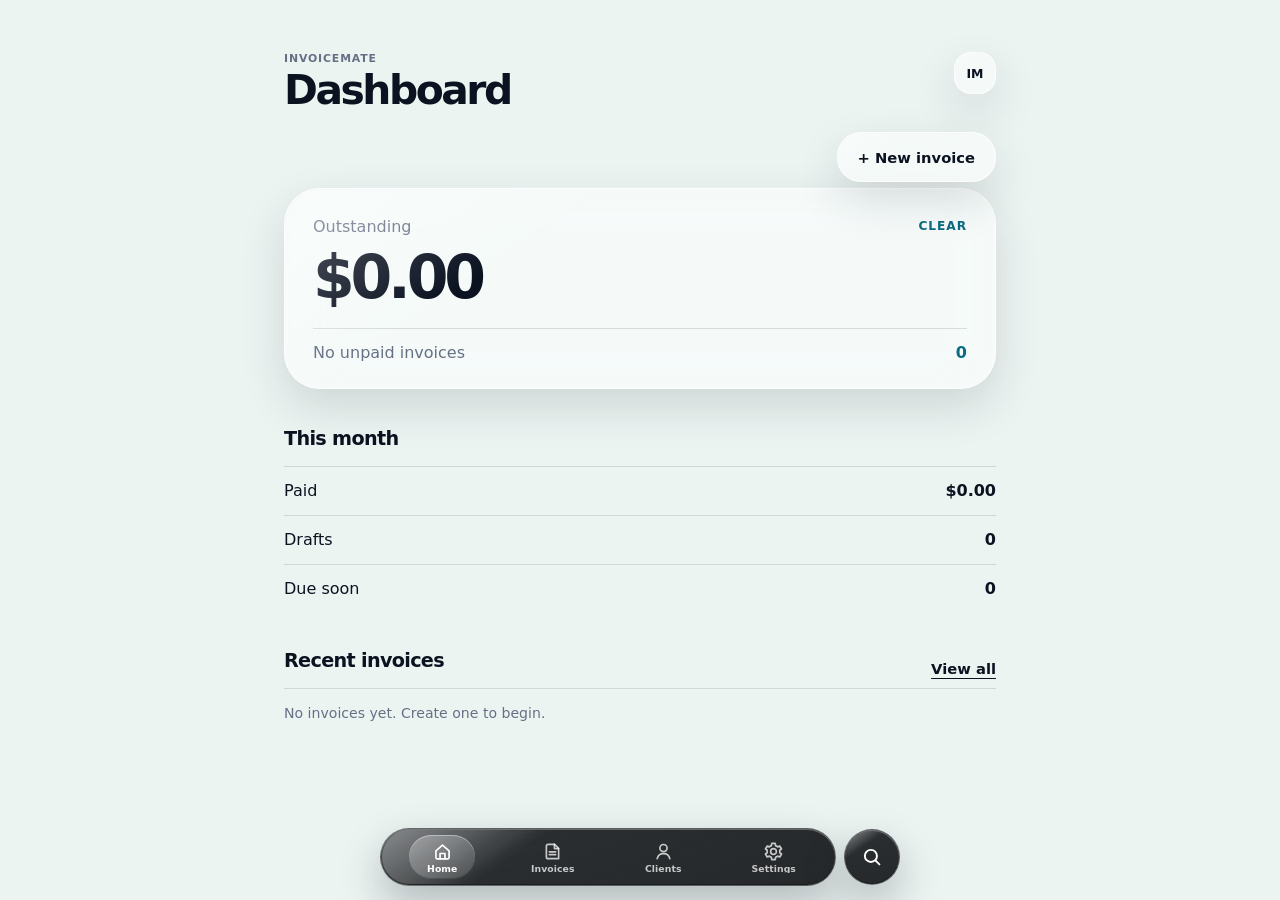
<file: index.html>
<!doctype html>
<html lang="en-AU">
<head>
  <meta charset="utf-8" />
  <meta name="viewport" content="width=device-width, initial-scale=1, viewport-fit=cover" />
  <meta name="theme-color" content="#ecf4f2" />
  <meta name="apple-mobile-web-app-capable" content="yes" />
  <meta name="apple-mobile-web-app-title" content="InvoiceMate" />
  <meta name="apple-mobile-web-app-status-bar-style" content="default" />
  <title>InvoiceMate</title>
  <link rel="manifest" href="manifest.json" />
  <link rel="apple-touch-icon" href="assets/icon-192.png" />
  <link rel="stylesheet" href="styles/main.css?v=0.4.1" />
  <link rel="stylesheet" href="styles/print.css?v=0.4.1" media="print" />
</head>
<body data-route="dashboard" data-liquid="medium" data-tint="aqua" data-template="classic">
  <div class="wallpaper" aria-hidden="true"></div>

  <main class="app-main">
    <section class="screen is-active" id="screen-dashboard" aria-labelledby="dashboardTitle">
      <header class="large-title">
        <div>
          <p class="eyebrow">InvoiceMate</p>
          <h1 id="dashboardTitle">Dashboard</h1>
        </div>
        <button class="glass-mark" type="button" data-route="style" aria-label="Open style settings">IM</button>
      </header>

      <div class="floating-toolbar">
        <button class="toolbar-action" type="button" data-new-invoice>+ New invoice</button>
      </div>

      <section class="hero-glass" aria-label="Outstanding invoices">
        <div class="hero-topline">
          <span>Outstanding</span>
          <strong id="summaryStatus">Clear</strong>
        </div>
        <div class="hero-amount" id="outstandingAmount">$0.00</div>
        <div class="hairline"></div>
        <div class="hero-row">
          <span id="outstandingHelper">No unpaid invoices</span>
          <strong id="openInvoiceCount">0</strong>
        </div>
      </section>

      <section class="content-list">
        <h2>This month</h2>
        <div class="data-line"><span>Paid</span><strong id="paidThisMonth">$0.00</strong></div>
        <div class="data-line"><span>Drafts</span><strong id="draftCount">0</strong></div>
        <div class="data-line"><span>Due soon</span><strong id="dueSoonCount">0</strong></div>
      </section>

      <section class="content-list recent-block">
        <div class="section-row">
          <h2>Recent invoices</h2>
          <button class="link-button" type="button" data-route="invoices">View all</button>
        </div>
        <div id="recentList"></div>
      </section>
    </section>

    <section class="screen" id="screen-invoices" aria-labelledby="invoicesTitle">
      <header class="large-title">
        <div>
          <p class="eyebrow">Records</p>
          <h1 id="invoicesTitle">Invoices</h1>
        </div>
        <button class="glass-mark" type="button" data-new-invoice aria-label="Create invoice">+</button>
      </header>

      <label class="glass-search">
        <span class="sr-only">Search invoice</span>
        <input id="invoiceSearch" type="search" placeholder="Search invoice or client" />
      </label>

      <div class="mini-segment" role="tablist" aria-label="Invoice filter">
        <button type="button" class="is-active" data-filter="all">All</button>
        <button type="button" data-filter="draft">Draft</button>
        <button type="button" data-filter="sent">Sent</button>
        <button type="button" data-filter="paid">Paid</button>
        <button type="button" data-filter="overdue">Overdue</button>
      </div>

      <section class="ledger-glass">
        <div class="ledger-head">
          <span>Invoice</span>
          <span>Client</span>
          <span>AUD</span>
        </div>
        <div id="invoiceRows" class="ledger-rows"></div>
      </section>
    </section>

    <section class="screen" id="screen-create" aria-labelledby="createTitle">
      <header class="large-title">
        <div>
          <p class="eyebrow">New invoice</p>
          <h1 id="createTitle">Create</h1>
        </div>
        <button class="glass-mark" type="button" data-reset-draft aria-label="Reset draft">↺</button>
      </header>

      <div class="mini-segment create-steps" role="tablist" aria-label="Invoice steps">
        <button type="button" data-step="client">Client</button>
        <button type="button" class="is-active" data-step="items">Items</button>
        <button type="button" data-step="review">Review</button>
      </div>

      <form id="invoiceForm" class="create-form" autocomplete="off">
        <section class="form-glass" id="formClient">
          <h2>Client</h2>
          <label class="field">
            <span>Saved client</span>
            <select id="clientSelect">
              <option value="">Manual entry</option>
            </select>
          </label>
          <label class="line-field"><span>Client name</span><input id="clientName" placeholder="Client or business name" /></label>
          <label class="line-field"><span>Email</span><input id="clientEmail" type="email" placeholder="client@example.com" /></label>
          <label class="line-field"><span>Address</span><textarea id="clientAddress" rows="2" placeholder="Street, suburb, state, postcode"></textarea></label>
          <label class="line-field"><span>Client ABN optional</span><input id="clientAbn" inputmode="numeric" /></label>
          <button class="secondary-button full" type="button" id="saveClientBtn">Save client</button>
        </section>

        <section class="form-glass is-active" id="formItems">
          <h2>Service item</h2>
          <div id="lineItems" class="line-items"></div>
          <button class="link-button" type="button" id="addLineBtn">+ Add item</button>
        </section>

        <section class="form-glass" id="formReview">
          <h2>Invoice details</h2>
          <div class="two-col">
            <label class="line-field"><span>Invoice number</span><input id="invoiceNumber" /></label>
            <label class="line-field"><span>Status</span><select id="invoiceStatus"><option value="draft">Draft</option><option value="sent">Sent</option><option value="paid">Paid</option></select></label>
          </div>
          <div class="two-col">
            <label class="line-field"><span>Invoice date</span><input id="invoiceDate" type="date" /></label>
            <label class="line-field"><span>Due date</span><input id="dueDate" type="date" /></label>
          </div>
          <label class="line-field"><span>Reference / PO optional</span><input id="invoiceReference" /></label>
          <label class="line-field"><span>Notes / terms</span><textarea id="invoiceNotes" rows="3"></textarea></label>
        </section>
      </form>

      <section class="dark-total-glass">
        <p>Total payable</p>
        <strong id="draftTotal">$0.00</strong>
        <span id="draftTaxSummary">Subtotal $0.00 · GST $0.00</span>
      </section>

      <div class="action-pair">
        <button class="secondary-button full" type="button" data-route="preview">Preview</button>
        <button class="primary-button full" type="button" id="saveInvoiceBtn">Save</button>
      </div>
    </section>

    <section class="screen" id="screen-clients" aria-labelledby="clientsTitle">
      <header class="large-title">
        <div>
          <p class="eyebrow">Bill to</p>
          <h1 id="clientsTitle">Clients</h1>
        </div>
        <button class="glass-mark" type="button" data-new-invoice aria-label="New invoice">+</button>
      </header>
      <div id="clientRows" class="content-list rows-only"></div>
    </section>

    <section class="screen" id="screen-preview" aria-labelledby="previewTitle">
      <header class="large-title">
        <div>
          <p class="eyebrow">Tax invoice</p>
          <h1 id="previewTitle">Preview</h1>
        </div>
        <button class="glass-mark" type="button" data-print aria-label="Print invoice">↗</button>
      </header>

      <section class="preview-toolbar">
        <span id="templateName">Classic Glass</span>
        <button type="button" data-print>Export</button>
      </section>

      <article id="invoicePreview" class="invoice-paper"></article>
    </section>

    <section class="screen" id="screen-settings" aria-labelledby="settingsTitle">
      <header class="large-title">
        <div>
          <p class="eyebrow">Business</p>
          <h1 id="settingsTitle">Settings</h1>
        </div>
        <button class="glass-mark" type="button" id="saveSettingsBtn" aria-label="Save settings">✓</button>
      </header>

      <form id="settingsForm" class="settings-form">
        <section class="form-glass is-active">
          <h2>Business profile</h2>
          <label class="line-field"><span>Business name</span><input id="businessName" placeholder="Your business name" /></label>
          <label class="line-field"><span>ABN</span><input id="businessAbn" inputmode="numeric" placeholder="11 digits" /><small id="abnHelp"></small></label>
          <label class="line-field"><span>Email</span><input id="businessEmail" type="email" /></label>
          <label class="line-field"><span>Phone</span><input id="businessPhone" type="tel" /></label>
          <label class="line-field"><span>Address</span><textarea id="businessAddress" rows="2"></textarea></label>
        </section>

        <section class="form-glass is-active">
          <h2>GST and payment</h2>
          <label class="toggle-line"><span>GST registered</span><input id="gstRegistered" type="checkbox" /></label>
          <label class="line-field"><span>GST mode</span><select id="gstMode"><option value="exclusive">Rates exclude GST</option><option value="inclusive">Rates include GST</option></select></label>
          <label class="line-field"><span>Payment terms</span><select id="paymentTerms"><option value="7">7 days</option><option value="14">14 days</option><option value="30">30 days</option></select></label>
          <label class="line-field"><span>Invoice prefix</span><input id="invoicePrefix" /></label>
          <label class="line-field"><span>Bank name</span><input id="bankName" /></label>
          <label class="line-field"><span>BSB</span><input id="bankBsb" inputmode="numeric" /></label>
          <label class="line-field"><span>Account number</span><input id="bankAccountNumber" inputmode="numeric" /></label>
          <label class="line-field"><span>Account name</span><input id="bankAccountName" /></label>
        </section>
      </form>
    </section>

    <section class="screen" id="screen-style" aria-labelledby="styleTitle">
      <header class="large-title">
        <div>
          <p class="eyebrow">Liquid Glass</p>
          <h1 id="styleTitle">Style</h1>
        </div>
        <button class="glass-mark" type="button" data-route="dashboard" aria-label="Done">✓</button>
      </header>

      <p class="helper-copy">Glass is used for navigation and controls. Main content stays readable.</p>

      <section class="form-glass is-active style-card">
        <h2>Glass strength</h2>
        <input id="glassRange" class="glass-range" type="range" min="0" max="2" step="1" value="1" />
        <div class="range-labels"><span>Clear</span><span>Balanced</span><span>Frosted</span></div>
      </section>

      <section class="form-glass is-active style-card">
        <h2>Accent tint</h2>
        <div class="swatches">
          <button type="button" class="swatch is-active" data-tint-choice="aqua" style="--sw:#67e8f9"><span>Aqua</span></button>
          <button type="button" class="swatch" data-tint-choice="violet" style="--sw:#a78bfa"><span>Violet</span></button>
          <button type="button" class="swatch" data-tint-choice="blue" style="--sw:#93c5fd"><span>Blue</span></button>
          <button type="button" class="swatch" data-tint-choice="mint" style="--sw:#86efac"><span>Mint</span></button>
          <button type="button" class="swatch" data-tint-choice="gold" style="--sw:#fde68a"><span>Gold</span></button>
        </div>
      </section>

      <section class="form-glass is-active style-card">
        <h2>Invoice skin</h2>
        <button class="setting-row is-active" type="button" data-template-choice="classic"><strong>Classic Glass</strong><span>Professional A4 with subtle liquid edge</span></button>
        <button class="setting-row" type="button" data-template-choice="modern"><strong>Modern Accent</strong><span>Stronger left accent for branding</span></button>
        <button class="setting-row" type="button" data-template-choice="compact"><strong>Compact</strong><span>Short one-page service invoice</span></button>
      </section>
    </section>

    <section class="screen" id="screen-backup" aria-labelledby="backupTitle">
      <header class="large-title">
        <div>
          <p class="eyebrow">Local data</p>
          <h1 id="backupTitle">Backup</h1>
        </div>
      </header>

      <section class="form-glass is-active">
        <h2>Export</h2>
        <p class="helper-copy">Downloads invoices, clients, settings and style as a JSON file.</p>
        <button class="primary-button full" type="button" id="exportBackupBtn">Export backup</button>
      </section>

      <section class="form-glass is-active">
        <h2>Import</h2>
        <p class="helper-copy">Restores a previous InvoiceMate backup.</p>
        <label class="file-button"><input id="importBackupInput" type="file" accept="application/json,.json" />Import backup file</label>
      </section>

      <section class="form-glass is-active danger-card">
        <h2>Reset</h2>
        <p class="helper-copy">Deletes all local invoices, clients and settings from this browser.</p>
        <button class="secondary-button full danger-text" type="button" id="clearDataBtn">Clear local data</button>
      </section>
    </section>
  </main>

  <nav class="liquid-tab-shell" aria-label="Primary navigation">
    <div class="liquid-tabbar">
      <button type="button" class="tab-item is-active" data-route="dashboard" aria-label="Dashboard">
        <svg viewBox="0 0 24 24" aria-hidden="true"><path d="M4.5 11.2 12 4.8l7.5 6.4v7.6a1.7 1.7 0 0 1-1.7 1.7H6.2a1.7 1.7 0 0 1-1.7-1.7v-7.6Z"/><path d="M9.2 20.5v-6.2h5.6v6.2"/></svg>
        <small>Home</small>
      </button>
      <button type="button" class="tab-item" data-route="invoices" aria-label="Invoices">
        <svg viewBox="0 0 24 24" aria-hidden="true"><path d="M7 3.8h7.4L19 8.4v11.8H7a2 2 0 0 1-2-2V5.8a2 2 0 0 1 2-2Z"/><path d="M14.2 3.9v4.8h4.7"/><path d="M8.4 12.4h7.2M8.4 15.6h7.2"/></svg>
        <small>Invoices</small>
      </button>
      <button type="button" class="tab-item" data-route="clients" aria-label="Clients">
        <svg viewBox="0 0 24 24" aria-hidden="true"><path d="M12 12.2a4.1 4.1 0 1 0 0-8.2 4.1 4.1 0 0 0 0 8.2Z"/><path d="M4.8 20.2c.8-3.8 3.5-5.7 7.2-5.7s6.4 1.9 7.2 5.7"/></svg>
        <small>Clients</small>
      </button>
      <button type="button" class="tab-item" data-route="settings" aria-label="Settings">
        <svg viewBox="0 0 24 24" aria-hidden="true"><path d="M12 8.7a3.3 3.3 0 1 1 0 6.6 3.3 3.3 0 0 1 0-6.6Z"/><path d="M19.1 13.4c.1-.5.1-.9.1-1.4s0-.9-.1-1.4l2-1.5-2-3.4-2.4 1a8.4 8.4 0 0 0-2.4-1.4L14 2.7h-4l-.4 2.6a8.4 8.4 0 0 0-2.4 1.4l-2.4-1-2 3.4 2 1.5c-.1.5-.1.9-.1 1.4s0 .9.1 1.4l-2 1.5 2 3.4 2.4-1a8.4 8.4 0 0 0 2.4 1.4l.4 2.6h4l.4-2.6a8.4 8.4 0 0 0 2.4-1.4l2.4 1 2-3.4-2.1-1.5Z"/></svg>
        <small>Settings</small>
      </button>
    </div>
    <button type="button" class="liquid-search" data-route="invoices" aria-label="Search invoices">
      <svg viewBox="0 0 24 24" aria-hidden="true"><circle cx="10.8" cy="10.8" r="6.6"/><path d="m16 16 4.1 4.1"/></svg>
    </button>
  </nav>

  <div class="toast" id="toast" role="status" aria-live="polite"></div>
  <script src="src/app.js?v=0.4.1"></script>
</body>
</html>
</file>
<file: styles/main.css>
/*
  InvoiceMate Liquid Glass v0.4.1
  Inspired by Apple's Liquid Glass direction:
  - glass for navigation/controls
  - readable content layer
  - floating tab bar
  - compact active tab capsule
*/

:root {
  color-scheme: light;
  --ink: #0b1220;
  --muted: #667085;
  --subtle: #94a3b8;
  --line: rgba(11,18,32,.13);
  --line-strong: rgba(11,18,32,.22);
  --paper: rgba(255,255,255,.86);
  --glass: rgba(255,255,255,.48);
  --glass-strong: rgba(255,255,255,.62);
  --glass-line: rgba(255,255,255,.72);
  --dark-glass: rgba(9,11,14,.84);
  --dark-glass-line: rgba(255,255,255,.23);
  --accent: #0b6b80;
  --accent-soft: #67e8f9;
  --danger: #b91c1c;
  --tab-bottom: 16px;
  --tab-height: 62px;
  --font: -apple-system, BlinkMacSystemFont, "SF Pro Text", "SF Pro Display", system-ui, sans-serif;
  --display: -apple-system, BlinkMacSystemFont, "SF Pro Display", "SF Pro Text", system-ui, sans-serif;
  --shadow: 0 18px 45px rgba(23,35,45,.14);
  --glass-blur: 24px;
  --glass-opacity: .48;
}

body[data-liquid="clear"] {
  --glass: rgba(255,255,255,.32);
  --glass-strong: rgba(255,255,255,.48);
  --glass-blur: 18px;
}

body[data-liquid="frosted"] {
  --glass: rgba(255,255,255,.64);
  --glass-strong: rgba(255,255,255,.76);
  --glass-blur: 30px;
}

body[data-tint="violet"] { --accent: #7c3aed; --accent-soft: #a78bfa; }
body[data-tint="blue"] { --accent: #2563eb; --accent-soft: #93c5fd; }
body[data-tint="mint"] { --accent: #15803d; --accent-soft: #86efac; }
body[data-tint="gold"] { --accent: #8a5a00; --accent-soft: #fde68a; }

* { box-sizing: border-box; -webkit-tap-highlight-color: transparent; }

html {
  width: 100%;
  min-height: 100%;
  overflow-x: hidden;
  -webkit-text-size-adjust: 100%;
  background: #ecf4f2;
}

body {
  width: 100%;
  min-height: 100vh;
  margin: 0;
  overflow-x: hidden;
  font-family: var(--font);
  color: var(--ink);
  background: #ecf4f2;
}

button, input, textarea, select { font: inherit; }
button { cursor: pointer; }
input, textarea, select {
  width: 100%;
  border: 0;
  border-radius: 0;
  outline: none;
  color: var(--ink);
  background: transparent;
  -webkit-appearance: none;
  appearance: none;
}
textarea { resize: vertical; }

.wallpaper {
  position: fixed;
  inset: 0;
  z-index: -1;
  background:
    radial-gradient(circle at 14% 11%, rgba(255,255,255,.9), transparent 22%),
    radial-gradient(circle at 88% 12%, rgba(187,221,241,.75), transparent 26%),
    radial-gradient(circle at 20% 68%, rgba(245,232,200,.55), transparent 30%),
    radial-gradient(circle at 88% 76%, rgba(191,227,211,.58), transparent 32%),
    linear-gradient(160deg, #dcefea 0%, #f7faf6 55%, #dde8de 100%);
}

.wallpaper::before {
  content: "";
  position: absolute;
  inset: 0;
  background:
    linear-gradient(175deg, transparent 12%, rgba(72,126,92,.10) 13%, rgba(72,126,92,.10) 16%, transparent 17%),
    linear-gradient(174deg, transparent 28%, rgba(72,126,92,.09) 29%, rgba(72,126,92,.09) 32%, transparent 33%),
    linear-gradient(174deg, transparent 45%, rgba(72,126,92,.08) 46%, rgba(72,126,92,.08) 49%, transparent 50%),
    linear-gradient(173deg, transparent 62%, rgba(72,126,92,.09) 63%, rgba(72,126,92,.09) 66%, transparent 67%);
  filter: blur(8px);
}

.app-main {
  width: min(100%, 780px);
  margin: 0 auto;
}

.screen {
  display: none;
  min-height: 100vh;
  padding: 0 22px 118px;
}

.screen.is-active { display: block; }

@supports (padding: max(0px)) {
  .screen {
    padding-top: env(safe-area-inset-top);
    padding-left: max(22px, env(safe-area-inset-left));
    padding-right: max(22px, env(safe-area-inset-right));
    padding-bottom: max(118px, calc(env(safe-area-inset-bottom) + 102px));
  }
}

.large-title {
  display: flex;
  justify-content: space-between;
  align-items: flex-start;
  gap: 18px;
  padding-top: 52px;
  margin-bottom: 24px;
}

.eyebrow {
  margin: 0 0 6px;
  color: var(--muted);
  font-size: .68rem;
  font-weight: 700;
  letter-spacing: .08em;
  text-transform: uppercase;
}

.large-title h1 {
  margin: 0;
  font-family: var(--display);
  font-size: clamp(2.15rem, 9vw, 2.55rem);
  line-height: .95;
  letter-spacing: -.06em;
  font-weight: 780;
}

.glass-mark,
.floating-toolbar,
.hero-glass,
.glass-search,
.mini-segment,
.ledger-glass,
.form-glass,
.dark-total-glass,
.preview-toolbar,
.invoice-paper,
.liquid-tabbar,
.liquid-search {
  position: relative;
  border: 1px solid var(--glass-line);
  background: var(--glass);
  box-shadow: var(--shadow);
  backdrop-filter: blur(var(--glass-blur)) saturate(1.45);
  -webkit-backdrop-filter: blur(var(--glass-blur)) saturate(1.45);
}

.glass-mark::before,
.floating-toolbar::before,
.hero-glass::before,
.glass-search::before,
.mini-segment::before,
.ledger-glass::before,
.form-glass::before,
.preview-toolbar::before,
.invoice-paper::before,
.liquid-tabbar::before,
.liquid-search::before {
  content: "";
  position: absolute;
  inset: 1px;
  border-radius: inherit;
  pointer-events: none;
  background: linear-gradient(145deg, rgba(255,255,255,.38), transparent 32%);
  opacity: .9;
}

.glass-mark {
  display: grid;
  place-items: center;
  flex: 0 0 auto;
  width: 42px;
  height: 42px;
  border-radius: 17px;
  color: var(--ink);
  font-size: .78rem;
  font-weight: 800;
}

.floating-toolbar {
  position: absolute;
  top: max(132px, calc(env(safe-area-inset-top) + 132px));
  right: max(22px, env(safe-area-inset-right));
  z-index: 2;
  border-radius: 24px;
  background: rgba(255,255,255,.52);
}

.toolbar-action {
  position: relative;
  z-index: 1;
  min-height: 48px;
  border: 0;
  padding: 0 20px;
  color: var(--ink);
  background: transparent;
  font-size: .92rem;
  font-weight: 730;
}

.hero-glass {
  margin-top: 78px;
  padding: 28px 28px 26px;
  border-radius: 36px;
  background: rgba(255,255,255,.54);
}

.hero-topline,
.hero-row,
.section-row,
.data-line,
.ledger-head,
.ledger-row,
.setting-row {
  display: flex;
  align-items: center;
  justify-content: space-between;
  gap: 16px;
}

.hero-topline span,
.hero-row span {
  color: var(--muted);
}

.hero-topline strong,
.hero-row strong {
  color: var(--accent);
}

.hero-topline strong {
  font-size: .76rem;
  letter-spacing: .08em;
  text-transform: uppercase;
}

.hero-amount {
  margin: 14px 0 24px;
  font-family: var(--display);
  font-size: clamp(3rem, 15vw, 3.75rem);
  line-height: .9;
  letter-spacing: -.07em;
  font-weight: 790;
}

.hairline {
  height: 1px;
  margin-bottom: 14px;
  background: var(--line);
}

.content-list {
  margin-top: 38px;
}

.content-list h2 {
  margin: 0 0 16px;
  font-family: var(--display);
  font-size: 1.2rem;
  letter-spacing: -.035em;
}

.data-line {
  min-height: 49px;
  border-top: 1px solid var(--line);
}

.data-line span {
  color: var(--ink);
}

.data-line strong {
  font-weight: 740;
}

.recent-block {
  margin-top: 36px;
}

.row-card,
.empty-state {
  padding: 16px 0;
  border-top: 1px solid var(--line);
}

.row-card {
  display: grid;
  grid-template-columns: minmax(0, 1fr) auto;
  gap: 14px;
  align-items: center;
}

.row-card button {
  border: 0;
  padding: 0;
  text-align: left;
  background: transparent;
}

.row-card strong {
  display: block;
  overflow: hidden;
  font-weight: 740;
  white-space: nowrap;
  text-overflow: ellipsis;
}

.row-card span,
.empty-state {
  color: var(--muted);
  font-size: .88rem;
}

.row-end {
  text-align: right;
}

.link-button {
  border: 0;
  padding: 0;
  color: var(--ink);
  background: transparent;
  font-size: .92rem;
  font-weight: 720;
  text-decoration: underline;
  text-underline-offset: 4px;
}

.primary-button,
.secondary-button {
  min-height: 48px;
  border-radius: 18px;
  padding: 0 18px;
  font-size: .95rem;
  font-weight: 760;
}

.primary-button {
  border: 0;
  color: #fff;
  background: var(--ink);
}

.secondary-button {
  border: 1px solid var(--glass-line);
  color: var(--ink);
  background: rgba(255,255,255,.58);
  backdrop-filter: blur(18px);
  -webkit-backdrop-filter: blur(18px);
}

.full { width: 100%; }

.glass-search {
  display: block;
  height: 50px;
  margin-bottom: 24px;
  border-radius: 24px;
  background: rgba(255,255,255,.50);
}

.glass-search input {
  position: relative;
  z-index: 1;
  height: 100%;
  padding: 0 24px;
  font-size: .95rem;
}

.mini-segment {
  display: flex;
  gap: 5px;
  height: 44px;
  padding: 5px;
  margin-bottom: 24px;
  border-radius: 24px;
  background: rgba(255,255,255,.42);
  box-shadow: none;
  overflow-x: auto;
  scrollbar-width: none;
}

.mini-segment::-webkit-scrollbar { display: none; }

.mini-segment button {
  position: relative;
  z-index: 1;
  flex: 1 0 auto;
  min-width: max-content;
  border: 0;
  border-radius: 18px;
  padding: 0 14px;
  color: var(--muted);
  background: transparent;
  font-size: .78rem;
  font-weight: 680;
}

.mini-segment button.is-active {
  color: var(--ink);
  background: rgba(255,255,255,.72);
  box-shadow: inset 0 0 0 1px rgba(255,255,255,.85);
}

.ledger-glass {
  min-height: 410px;
  border-radius: 34px;
  padding: 28px 28px 18px;
  background: rgba(255,255,255,.55);
}

.ledger-head {
  padding-bottom: 13px;
  border-bottom: 2px solid rgba(11,18,32,.52);
  color: var(--muted);
  font-size: .62rem;
  font-weight: 760;
  letter-spacing: .08em;
  text-transform: uppercase;
}

.ledger-head,
.ledger-row {
  display: grid;
  grid-template-columns: 1.1fr 1fr .72fr;
}

.ledger-row {
  min-height: 58px;
  border-bottom: 1px solid var(--line);
}

.ledger-row button {
  border: 0;
  padding: 0;
  text-align: left;
  background: transparent;
}

.ledger-row strong {
  display: block;
  overflow: hidden;
  font-size: .9rem;
  white-space: nowrap;
  text-overflow: ellipsis;
}

.ledger-row span {
  display: block;
  overflow: hidden;
  color: var(--muted);
  font-size: .76rem;
  white-space: nowrap;
  text-overflow: ellipsis;
}

.status-word {
  color: var(--accent);
  font-size: .66rem;
  font-weight: 800;
  letter-spacing: .08em;
  text-transform: uppercase;
}

.create-steps {
  margin-top: 4px;
}

.form-glass {
  display: none;
  margin-bottom: 24px;
  padding: 28px;
  border-radius: 34px;
  background: rgba(255,255,255,.58);
}

.form-glass.is-active {
  display: block;
}

.form-glass h2 {
  position: relative;
  z-index: 1;
  margin: 0 0 24px;
  font-family: var(--display);
  font-size: 1.25rem;
  letter-spacing: -.035em;
}

.field,
.line-field {
  position: relative;
  z-index: 1;
  display: grid;
  gap: 7px;
  margin-bottom: 22px;
}

.field span,
.line-field span {
  color: var(--muted);
  font-size: .62rem;
  font-weight: 760;
  letter-spacing: .08em;
  text-transform: uppercase;
}

.field select,
.line-field input,
.line-field textarea,
.line-field select {
  min-height: 42px;
  border-bottom: 1px solid var(--line-strong);
  font-size: 1rem;
}

.line-field textarea {
  padding-top: 8px;
  line-height: 1.4;
}

.line-field input:focus,
.line-field textarea:focus,
.line-field select:focus {
  border-bottom-color: var(--ink);
  box-shadow: 0 1px 0 var(--ink);
}

.line-field small {
  color: var(--muted);
  font-size: .78rem;
}

.two-col {
  display: grid;
  grid-template-columns: 1fr 1fr;
  gap: 18px;
}

.line-items {
  position: relative;
  z-index: 1;
  display: grid;
  gap: 20px;
}

.line-item {
  padding-bottom: 8px;
  border-bottom: 1px solid var(--line);
}

.line-item:last-child { border-bottom: 0; }

.line-item__top {
  display: flex;
  justify-content: space-between;
  align-items: center;
  gap: 12px;
  margin-bottom: 16px;
}

.remove-line {
  border: 0;
  color: var(--danger);
  background: transparent;
  font-size: .84rem;
  font-weight: 700;
}

.toggle-line {
  position: relative;
  z-index: 1;
  display: flex;
  justify-content: space-between;
  align-items: center;
  min-height: 44px;
  border-bottom: 1px solid var(--line);
  color: var(--muted);
  font-size: .62rem;
  font-weight: 760;
  letter-spacing: .08em;
  text-transform: uppercase;
}

.toggle-line input {
  width: 22px;
  height: 22px;
  accent-color: var(--accent);
  -webkit-appearance: checkbox;
  appearance: checkbox;
}

.dark-total-glass {
  padding: 28px;
  border-radius: 34px;
  color: #fff;
  background: var(--dark-glass);
  border-color: var(--dark-glass-line);
}

.dark-total-glass p {
  margin: 0 0 8px;
  color: #d8dee8;
  font-size: .78rem;
  font-weight: 760;
  letter-spacing: .08em;
  text-transform: uppercase;
}

.dark-total-glass strong {
  display: block;
  margin-bottom: 10px;
  font-family: var(--display);
  font-size: 2.35rem;
  line-height: 1;
  letter-spacing: -.06em;
}

.dark-total-glass span {
  color: #d8dee8;
  font-size: .88rem;
}

.action-pair {
  display: grid;
  grid-template-columns: 1fr 1fr;
  gap: 12px;
  margin-top: 16px;
}

.preview-toolbar {
  display: flex;
  justify-content: space-between;
  align-items: center;
  height: 50px;
  padding: 0 24px;
  margin-bottom: 28px;
  border-radius: 25px;
  background: rgba(255,255,255,.52);
}

.preview-toolbar span {
  font-weight: 760;
}

.preview-toolbar button {
  border: 0;
  color: var(--accent);
  background: transparent;
  font-weight: 780;
}

.invoice-paper {
  width: min(100%, 430px);
  min-height: 510px;
  margin: 0 auto 24px;
  padding: 34px 26px;
  border-radius: 34px;
  background: rgba(255,255,255,.92);
  color: #0b1220;
}

body[data-template="modern"] .invoice-paper {
  border-left: 8px solid var(--accent-soft);
}

body[data-template="compact"] .invoice-paper {
  min-height: 460px;
  padding: 28px 24px;
}

.paper-header {
  display: grid;
  grid-template-columns: 1fr auto;
  gap: 16px;
  margin-bottom: 28px;
}

.paper-title {
  margin: 0 0 22px;
  font-size: 1rem;
  font-weight: 820;
  letter-spacing: .02em;
  text-transform: uppercase;
}

.paper-business {
  margin: 0 0 6px;
  font-size: .95rem;
  font-weight: 760;
}

.paper-muted {
  margin: 0;
  color: #667085;
  font-size: .72rem;
  line-height: 1.45;
}

.paper-meta {
  text-align: right;
  font-size: .72rem;
}

.paper-meta strong {
  display: block;
  margin-bottom: 8px;
}

.paper-accent {
  height: 3px;
  margin-bottom: 30px;
  border-radius: 999px;
  background: linear-gradient(90deg, var(--accent-soft), #a78bfa);
}

.paper-bill {
  margin-bottom: 30px;
}

.paper-label {
  margin: 0 0 8px;
  color: #667085;
  font-size: .62rem;
  font-weight: 800;
  letter-spacing: .08em;
  text-transform: uppercase;
}

.paper-table {
  width: 100%;
  margin-bottom: 34px;
  border-collapse: collapse;
  font-size: .73rem;
}

.paper-table th {
  padding-bottom: 10px;
  border-bottom: 1px solid #0b1220;
  color: #667085;
  font-size: .6rem;
  font-weight: 800;
  letter-spacing: .08em;
  text-align: left;
  text-transform: uppercase;
}

.paper-table th:not(:first-child),
.paper-table td:not(:first-child) {
  text-align: right;
}

.paper-table td {
  padding: 14px 0;
  border-bottom: 1px solid #e2e8f0;
}

.paper-summary {
  display: grid;
  gap: 8px;
  width: 46%;
  margin-left: auto;
  font-size: .78rem;
}

.paper-summary p {
  display: flex;
  justify-content: space-between;
  gap: 12px;
  margin: 0;
}

.paper-summary .total {
  margin-top: 6px;
  padding-top: 10px;
  border-top: 1px solid #cbd5e1;
  font-weight: 820;
}

.paper-footer {
  margin-top: 34px;
  color: #667085;
  font-size: .72rem;
  line-height: 1.45;
}

.helper-copy {
  margin: 0 0 26px;
  color: var(--muted);
  font-size: .92rem;
}

.style-card {
  display: block;
}

.glass-range {
  position: relative;
  z-index: 1;
  accent-color: var(--accent);
}

.range-labels {
  position: relative;
  z-index: 1;
  display: flex;
  justify-content: space-between;
  margin-top: 10px;
  color: var(--muted);
  font-size: .72rem;
}

.swatches {
  position: relative;
  z-index: 1;
  display: grid;
  grid-template-columns: repeat(5, 1fr);
  gap: 16px;
}

.swatch {
  border: 0;
  padding: 0;
  color: var(--muted);
  background: transparent;
  font-size: .68rem;
  font-weight: 700;
}

.swatch::before {
  content: "";
  display: block;
  width: 36px;
  height: 36px;
  margin: 0 auto 8px;
  border-radius: 18px;
  background: var(--sw);
  box-shadow: inset 0 0 0 1px rgba(255,255,255,.75);
}

.swatch.is-active::before {
  outline: 2px solid var(--ink);
  outline-offset: 3px;
}

.setting-row {
  position: relative;
  z-index: 1;
  display: grid;
  grid-template-columns: .9fr 1.4fr;
  width: 100%;
  min-height: 54px;
  border: 0;
  border-top: 1px solid var(--line);
  padding: 13px 0;
  color: var(--ink);
  background: transparent;
  text-align: left;
}

.setting-row span {
  color: var(--muted);
  font-size: .82rem;
}

.setting-row.is-active strong::after {
  content: " ✓";
  color: var(--accent);
}

.settings-form {
  display: grid;
  gap: 24px;
}

.file-button {
  position: relative;
  z-index: 1;
  display: grid;
  place-items: center;
  min-height: 48px;
  border-radius: 18px;
  color: #fff;
  background: var(--ink);
  font-weight: 760;
}

.file-button input { display: none; }

.danger-card {
  border-color: rgba(185,28,28,.25);
}

.danger-text { color: var(--danger); }

.rows-only {
  border-top: 1px solid var(--line);
}

.liquid-tab-shell {
  position: fixed;
  left: 50%;
  bottom: max(14px, env(safe-area-inset-bottom));
  z-index: 50;
  display: flex;
  justify-content: center;
  align-items: center;
  gap: 8px;
  transform: translateX(-50%);
  width: min(calc(100% - 24px), 520px);
  pointer-events: none;
}

.liquid-tabbar,
.liquid-search {
  pointer-events: auto;
  background:
    linear-gradient(145deg, rgba(255,255,255,.14), transparent 30%),
    linear-gradient(160deg, rgba(28,31,35,.92), rgba(10,12,14,.88));
  border-color: rgba(255,255,255,.24);
  color: #fff;
  box-shadow:
    0 18px 42px rgba(11,18,32,.26),
    inset 0 1px 0 rgba(255,255,255,.28),
    inset 0 -1px 0 rgba(0,0,0,.34);
}

.liquid-tabbar {
  display: grid;
  grid-template-columns: repeat(4, minmax(0, 1fr));
  flex: 1 1 auto;
  min-width: 0;
  height: 58px;
  border-radius: 29px;
  padding: 6px;
}

.tab-item {
  position: relative;
  z-index: 1;
  display: grid;
  place-items: center;
  align-content: center;
  gap: 2px;
  min-width: 0;
  border: 0;
  border-radius: 23px;
  color: rgba(255,255,255,.74);
  background: transparent;
}

.tab-item::before {
  content: "";
  position: absolute;
  left: 50%;
  top: 50%;
  z-index: -1;
  width: 66px;
  height: 44px;
  border-radius: 22px;
  transform: translate(-50%, -50%) scale(.82);
  opacity: 0;
  background:
    linear-gradient(145deg, rgba(255,255,255,.30), rgba(255,255,255,.12));
  box-shadow:
    inset 0 1px 0 rgba(255,255,255,.40),
    inset 0 -1px 0 rgba(0,0,0,.20);
  transition: opacity .18s ease, transform .18s ease;
}

.tab-item.is-active::before {
  opacity: 1;
  transform: translate(-50%, -50%) scale(1);
}

.tab-item svg,
.liquid-search svg {
  width: 21px;
  height: 21px;
  stroke: currentColor;
  stroke-width: 1.9;
  fill: none;
  stroke-linecap: round;
  stroke-linejoin: round;
}

.tab-item small {
  max-width: 72px;
  overflow: hidden;
  font-size: .58rem;
  line-height: 1;
  font-weight: 720;
  letter-spacing: .01em;
  white-space: nowrap;
  text-overflow: ellipsis;
}

.tab-item.is-active {
  color: #fff;
}

.liquid-search {
  display: grid;
  place-items: center;
  flex: 0 0 56px;
  width: 56px;
  height: 56px;
  border-radius: 28px;
}

.liquid-search svg {
  width: 22px;
  height: 22px;
  stroke-width: 2.1;
}

.toast {
  position: fixed;
  left: 22px;
  right: 22px;
  bottom: calc(max(16px, env(safe-area-inset-bottom)) + 82px);
  z-index: 100;
  padding: 13px 16px;
  border-radius: 20px;
  color: #fff;
  background: rgba(9,11,14,.86);
  opacity: 0;
  transform: translateY(12px);
  transition: .18s ease;
  pointer-events: none;
  backdrop-filter: blur(20px);
  -webkit-backdrop-filter: blur(20px);
}

.toast.is-visible {
  opacity: 1;
  transform: translateY(0);
}

.sr-only {
  position: absolute;
  overflow: hidden;
  width: 1px;
  height: 1px;
  clip: rect(0,0,0,0);
}

@media (min-width: 780px) {
  .screen {
    padding-left: 34px;
    padding-right: 34px;
  }
  .floating-toolbar {
    right: calc(50% - 356px);
  }
  .invoice-paper {
    width: 560px;
    min-height: 792px;
    padding: 48px;
  }
}

@media (max-width: 390px) {
  .screen {
    padding-left: 18px;
    padding-right: 18px;
  }
  .floating-toolbar {
    right: 18px;
  }
  .liquid-tab-shell {
    width: calc(100% - 18px);
    gap: 7px;
  }
  .liquid-search {
    flex-basis: 52px;
    width: 52px;
    height: 52px;
  }
  .liquid-tabbar {
    height: 54px;
    padding: 5px;
  }
  .tab-item::before {
    width: 60px;
    height: 40px;
  }
  .tab-item svg {
    width: 19px;
    height: 19px;
  }
  .tab-item small {
    font-size: .52rem;
  }
  .action-pair,
  .two-col {
    grid-template-columns: 1fr;
  }
  .paper-header {
    grid-template-columns: 1fr;
  }
  .paper-meta {
    text-align: left;
  }
  .paper-summary {
    width: 100%;
  }
}
</file>
<file: styles/print.css>
@page {
  size: A4;
  margin: 14mm;
}

body {
  background: #fff !important;
}

.wallpaper,
.large-title,
.preview-toolbar,
.liquid-tab-shell,
.toast,
#screen-dashboard,
#screen-invoices,
#screen-create,
#screen-clients,
#screen-settings,
#screen-style,
#screen-backup {
  display: none !important;
}

.app-main,
.screen {
  display: block !important;
  width: 100% !important;
  min-height: 0 !important;
  padding: 0 !important;
  margin: 0 !important;
}

#screen-preview {
  display: block !important;
}

.invoice-paper {
  width: 100% !important;
  min-height: auto !important;
  margin: 0 !important;
  padding: 0 !important;
  border: 0 !important;
  border-radius: 0 !important;
  box-shadow: none !important;
  background: #fff !important;
}

.invoice-paper::before {
  display: none !important;
}

.paper-accent {
  print-color-adjust: exact;
  -webkit-print-color-adjust: exact;
}
</file>
